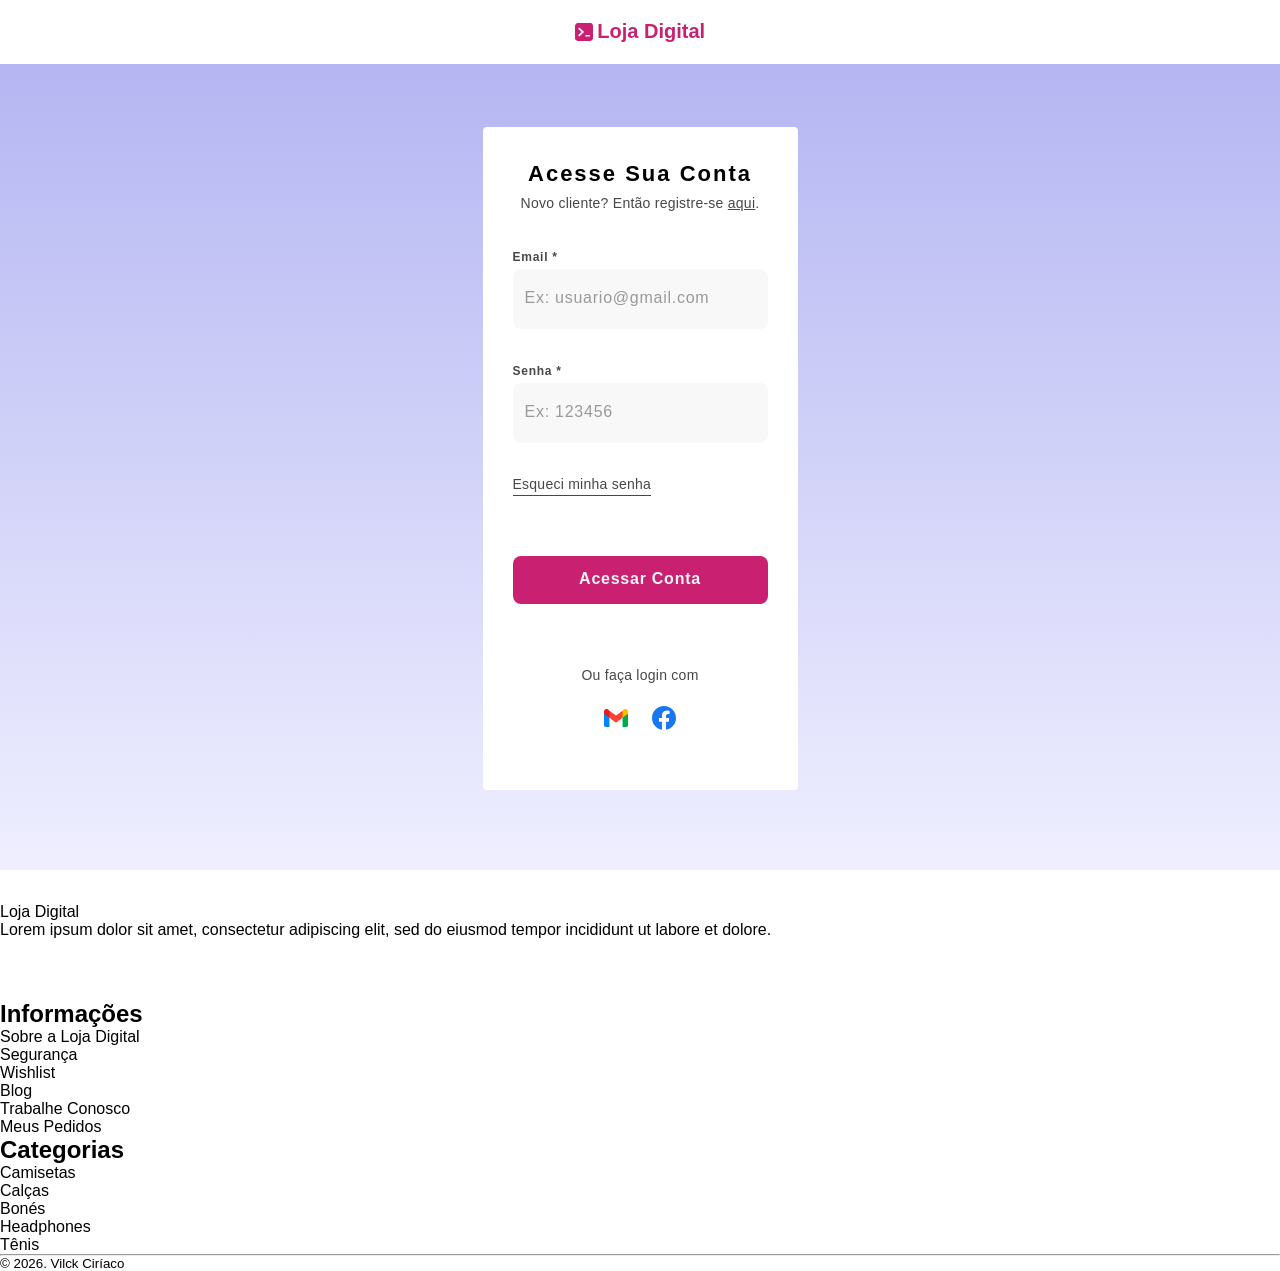
<file: src/pages/login.html>
<!DOCTYPE html>
<html lang="pt-br">
<head>
    <meta charset="UTF-8">
    <meta name="viewport" content="width=device-width, initial-scale=1.0">
    <title> Entrar Loja Digital</title>
    <link rel="stylesheet" href="/src/style/reset.css">
    <link rel="stylesheet" href="/src/style/global.css">
</head>
<body>
    <header>
        <nav>
            <a href="/index.html">
                <img src="../assets/logo.svg" alt="logo da loja na cor rosa">
                <span>Loja Digital</span>
            </a>
        </nav>
    </header>
    <main>
        <form>
            <h1>Acesse sua conta</h1>
            <p>Novo cliente? Então registre-se <a href="#">aqui</a>.</p>
            <div class="inputs">
                <div>
                    <label for="">Email *</label>
                    <input type="email" placeholder="Ex: usuario@gmail.com" required/>
                </div>
                <div>
                    <label for="">Senha *</label>
                    <input type="password" placeholder="Ex: 123456"/>
                </div>
                <span>
                    <a href="">Esqueci minha senha</a>
                </span>
                <button>Acessar Conta</button>
                <div class="others">
                    <span>Ou faça login com</span>
                    <nav>
                        <ul>
                            <li>
                                <a href="">
                                    <img src="/src/assets/gmail.svg" alt="icone do gmail">
                                </a>
                            </li>
                            <li>
                                <a href="">
                                    <img src="/src/assets/facebook.svg" alt="icone do facebook">
                                </a>
                            </li>
                        </ul>
                    </nav>
                </div>

                
            </div>
        </form>
    </main>
    <footer>
        <div>
            <div class="social">
                <nav>
                    <a href="/index.html">
                        <img src="/src/assets/Vector (1).svg" alt="logo da loja na cor branca">
                        <span>Loja Digital</span>
                    </a>
                </nav>
                <p>Lorem ipsum dolor sit amet, consectetur adipiscing elit, sed do eiusmod tempor incididunt ut labore et dolore.</p>
                <nav>
                    <ul>
                        <li>
                            <a href="">
                                <img src="/src/assets/twitter.svg" alt="icone do facebook na cor branca">
                            </a>
                        </li>
                        <li>
                            <a href="">
                                <img src="/src/assets/instagram.svg" alt="icone do instagram na cor branca">
                            </a>
                        </li>
                        <li>
                            <a href="">
                                <img src="/src/assets/twitter (2).svg" alt="icone do twitter na cor branca">
                            </a>
                        </li>
                    </ul>
                </nav>
            </div>

            <div class="more">
                <div>
                    <h2>Informações</h2>
                    <ul>
                        <li>
                            <a href="">Sobre a Loja Digital</a>
                        </li>
                        <li>
                            <a href="">Segurança</a>
                        </li>
                        <li>
                            <a href="">Wishlist</a>
                        </li>
                        <li>
                            <a href="">Blog</a>
                        </li>
                        <li>
                            <a href="">Trabalhe Conosco</a>
                        </li>
                        <li>
                            <a href="">Meus Pedidos</a>
                        </li>
                    </ul>
                </div>
                <div>
                    <h2>Categorias</h2>
                    <ul>
                        <li>
                            <a href="">Camisetas</a>
                        </li>
                        <li>
                            <a href="">Calças</a>
                        </li>
                        <li>
                            <a href="">Bonés</a>
                        </li>
                        <li>
                            <a href="">Headphones</a>
                        </li>
                        <li>
                            <a href="">Tênis</a>
                        </li>
                    </ul>
                </div>
    
            </div>
            <div class="contact"></div>
        </div>
        <hr>
        <small>&copy; 2026. Vilck Ciríaco</small>
    </footer>
</body>
</html>
</file>
<file: src/style/global.css>
header { 
    display: flex;
    justify-content: center;
    align-items: center;

    nav {
        gap: 20px;
        width: 178px;
        height: 64px;
        padding: 20px;
        align-items: center;
        justify-content: center;

        a{
            display: flex;
            align-items: center;
            width: fit-content;
            gap: 4.5px;
            margin: auto;
            span {
                font-size: 20px;
                text-transform: capitalize;
                font-weight: 700;
                color: #C92071;

            }
            
        }
        

    }
}

main {
    background: linear-gradient(#B5B6F2, #EFEFFF);
    padding: 63px 0 80px;
    form {
        width: 315px;
        background-color: white;
        margin: 0 auto ;
        border-radius: 4px;
        padding: 30px;
    }

    p, .inputs, span, button {
        margin-bottom: 30px;
    }

    h1 {
        font-size: 22px;
        line-height: 34px;
        letter-spacing: 2px;
        text-align: center;
        text-transform: capitalize;
    }

    p {
        font-size: 14px;
        line-height: 24px;
        letter-spacing: .25px;
        text-align: center;
        color: #474747;
        
        a {
            display: inline;
            text-decoration: underline;
            color: inherit;
        }
    }

    .inputs{
        display: flex;
        gap: 30px;
        flex-direction: column;
    }

    span {
        a{
            font-size: 14px;
            line-height: 22px;
            letter-spacing: .25px;
            color: #474747;
            border-bottom: solid .5px #474747;
            width: fit-content;
        }
    }

    button {
        width: 100%;
        height: 48px;
        border-radius: 8px;
        border: none;
        background-color: #C92071;
        color: #f5f5f5;
        font-size: 16px;
        line-height: 24px;
        letter-spacing: .75px;
        text-transform: capitalize;
        font-weight: 600;
        padding-bottom: 2px;
    }

    .others {
        width: fit-content;
        margin: 0 auto;

        span {
            font-size: 14px;
            line-height: 22px;
            letter-spacing: .25px;
            color: #474747;
            margin-bottom: 20px;
        }
        nav {
            ul {
                display: flex;
                justify-content: center;
                gap: 24px;

            }
        }
    }

    div {
        label {
            font-size: 12px;
            font-weight: 700;
            line-height: 24px;
            letter-spacing: .75px;
            color: #474747;
            text-transform: capitalize;
        }

        input {
            height: 60px;
            font-size: 16px;
            line-height: 28px;
            letter-spacing: .75px;
            padding: 0 12px;
            border: none;
            width: 100%;
            background-color: #4747470a;
            border-radius: 8px;
            outline-color: #C92071;
            padding-bottom: 2px;

            &::placeholder {
                color: #999;

            }
        }
    }
}
</file>
